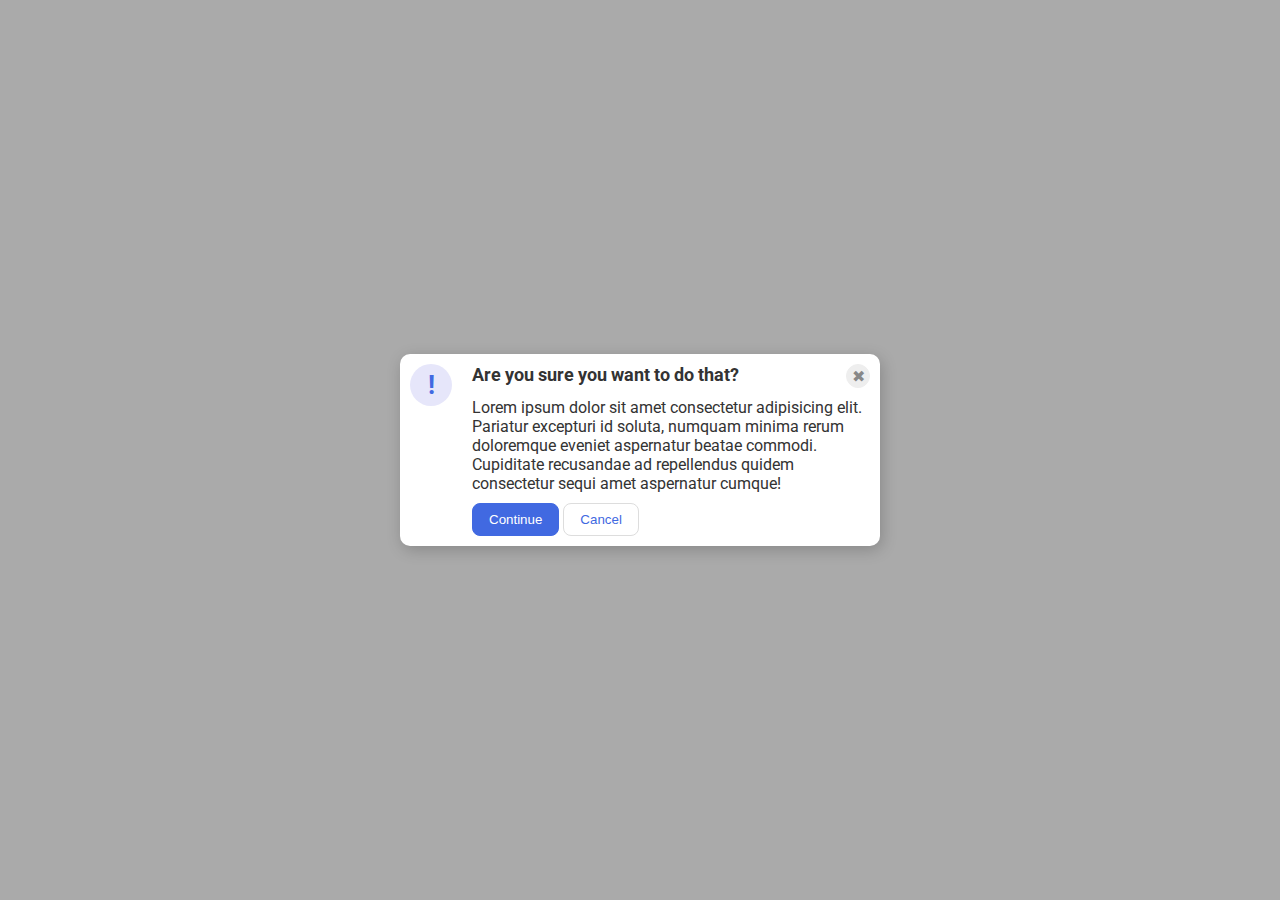
<file: foundations/flex/05-flex-modal/index.html>
<!DOCTYPE html>
<html lang="en">
  <head>
    <meta charset="UTF-8">
    <meta http-equiv="X-UA-Compatible" content="IE=edge">
    <meta name="viewport" content="width=device-width, initial-scale=1.0">
    <link rel="stylesheet" href="style.css">
    <title>Modal</title>
  </head>
  <body>
    <div class="modal">
      <div class="icon">!</div>
      <div class="content">
      <div class="top">
      <div class="header">Are you sure you want to do that?</div>
      <button class="close-button">✖</button>
      </div>
      <div class="text">Lorem ipsum dolor sit amet consectetur adipisicing elit. Pariatur excepturi id soluta, numquam minima rerum doloremque eveniet aspernatur beatae commodi. Cupiditate recusandae ad repellendus quidem consectetur sequi amet aspernatur cumque!</div>
      <button class="continue">Continue</button>
      <button class="cancel">Cancel</button>
      </div>
    </div>
  </body>
</html>
</file>
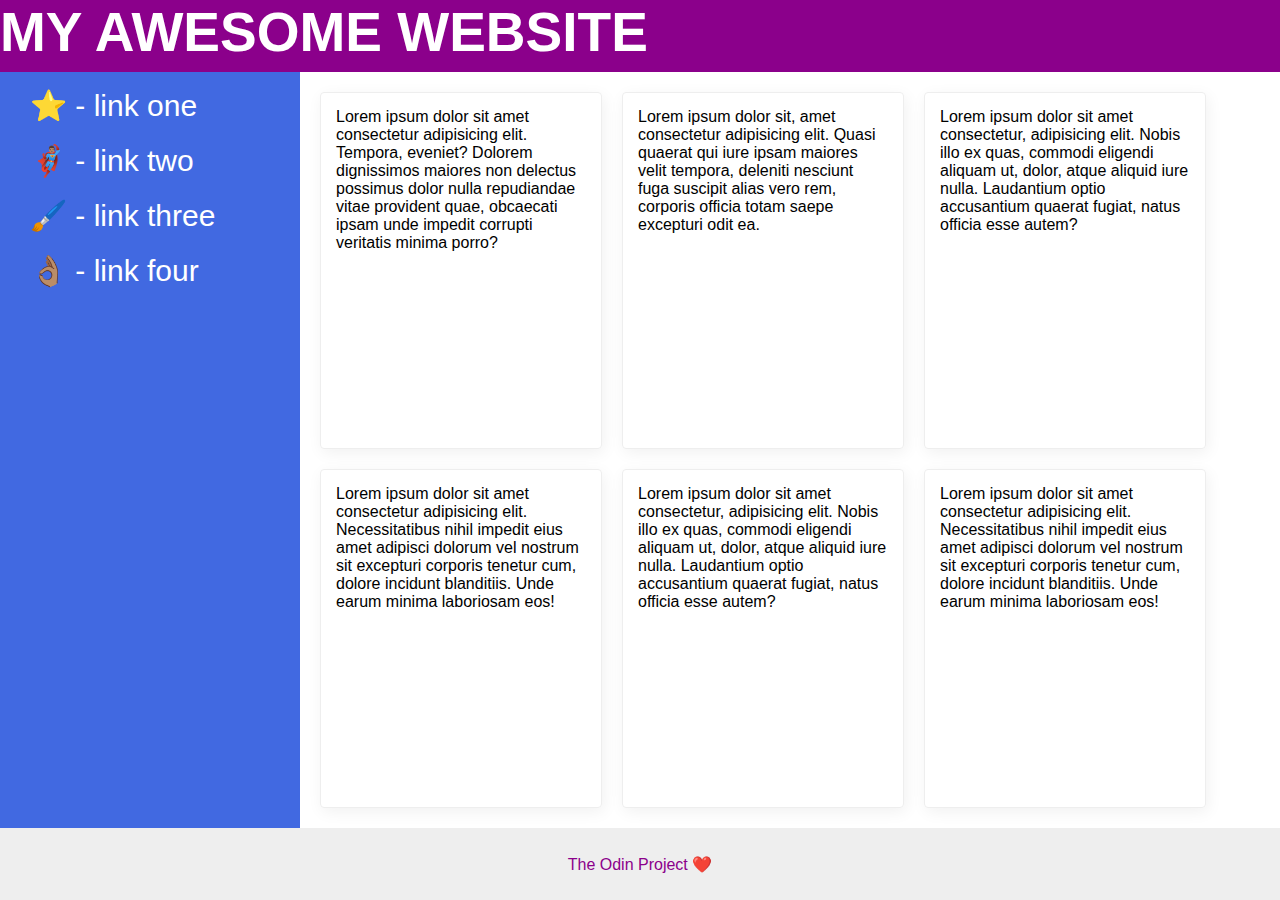
<file: foundations/flex/07-flex-layout-2/index.html>
<!DOCTYPE html>
<html lang="en">

<head>
  <meta charset="UTF-8">
  <meta http-equiv="X-UA-Compatible" content="IE=edge">
  <meta name="viewport" content="width=device-width, initial-scale=1.0">
  <title>The Holy Grail</title>
  <link rel="stylesheet" href="style.css">
</head>

<body>
  <div class="header">
    MY AWESOME WEBSITE
  </div>

  <div class="content">
    <div class="sidebar">
      <ul>
        <li><a href="#">⭐ - link one</a></li>
        <li><a href="#">🦸🏽‍♂️ - link two</a></li>
        <li><a href="#">🖌️ - link three</a></li>
        <li><a href="#">👌🏽 - link four</a></li>
      </ul>
    </div>

    <div class="cardholder">
      <div class="card">Lorem ipsum dolor sit amet consectetur adipisicing elit. Tempora, eveniet? Dolorem dignissimos
        maiores non delectus possimus dolor nulla repudiandae vitae provident quae, obcaecati ipsam unde impedit
        corrupti
        veritatis minima porro?</div>
      <div class="card">Lorem ipsum dolor sit, amet consectetur adipisicing elit. Quasi quaerat qui iure ipsam maiores
        velit tempora, deleniti nesciunt fuga suscipit alias vero rem, corporis officia totam saepe excepturi odit ea.
      </div>
      <div class="card">Lorem ipsum dolor sit amet consectetur, adipisicing elit. Nobis illo ex quas, commodi eligendi
        aliquam ut, dolor, atque aliquid iure nulla. Laudantium optio accusantium quaerat fugiat, natus officia esse
        autem?</div>
      <div class="card">Lorem ipsum dolor sit amet consectetur adipisicing elit. Necessitatibus nihil impedit eius amet
        adipisci dolorum vel nostrum sit excepturi corporis tenetur cum, dolore incidunt blanditiis. Unde earum minima
        laboriosam eos!</div>
      <div class="card">Lorem ipsum dolor sit amet consectetur, adipisicing elit. Nobis illo ex quas, commodi eligendi
        aliquam ut, dolor, atque aliquid iure nulla. Laudantium optio accusantium quaerat fugiat, natus officia esse
        autem?</div>
      <div class="card">Lorem ipsum dolor sit amet consectetur adipisicing elit. Necessitatibus nihil impedit eius amet
        adipisci dolorum vel nostrum sit excepturi corporis tenetur cum, dolore incidunt blanditiis. Unde earum minima
        laboriosam eos!</div>
    </div>
  </div>
  
  <div class="footer">
    The Odin Project ❤️
  </div>
</body>

</html>
</file>
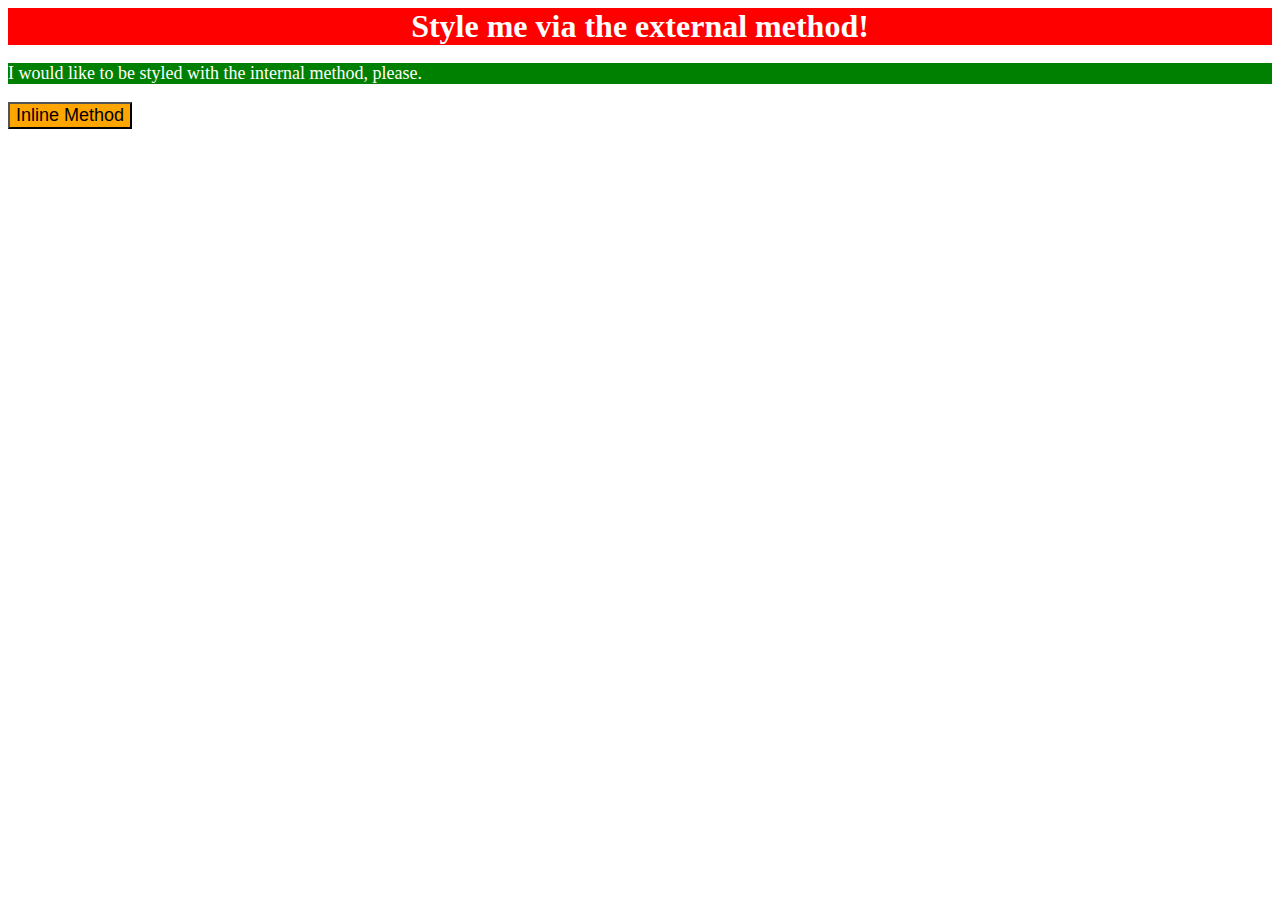
<file: foundations/intro-to-css/01-css-methods/index.html>
<!DOCTYPE html>
<html lang="en">
  <head>
    <meta charset="UTF-8">
    <meta http-equiv="X-UA-Compatible" content="IE=edge">
    <meta name="viewport" content="width=device-width, initial-scale=1.0">
    <title>Methods for Adding CSS</title>
    <link rel="stylesheet" href="style.css">
    <style>
      p {
        background-color: green;
        color:white;
        font-size: 18px;
      }
    </style>
  </head>
  <body>
    <div>Style me via the external method!</div>
    <p>I would like to be styled with the internal method, please.</p>
    <button style="background-color: orange; font-size:18px;">Inline Method</button>
  </body>
</html>
</file>
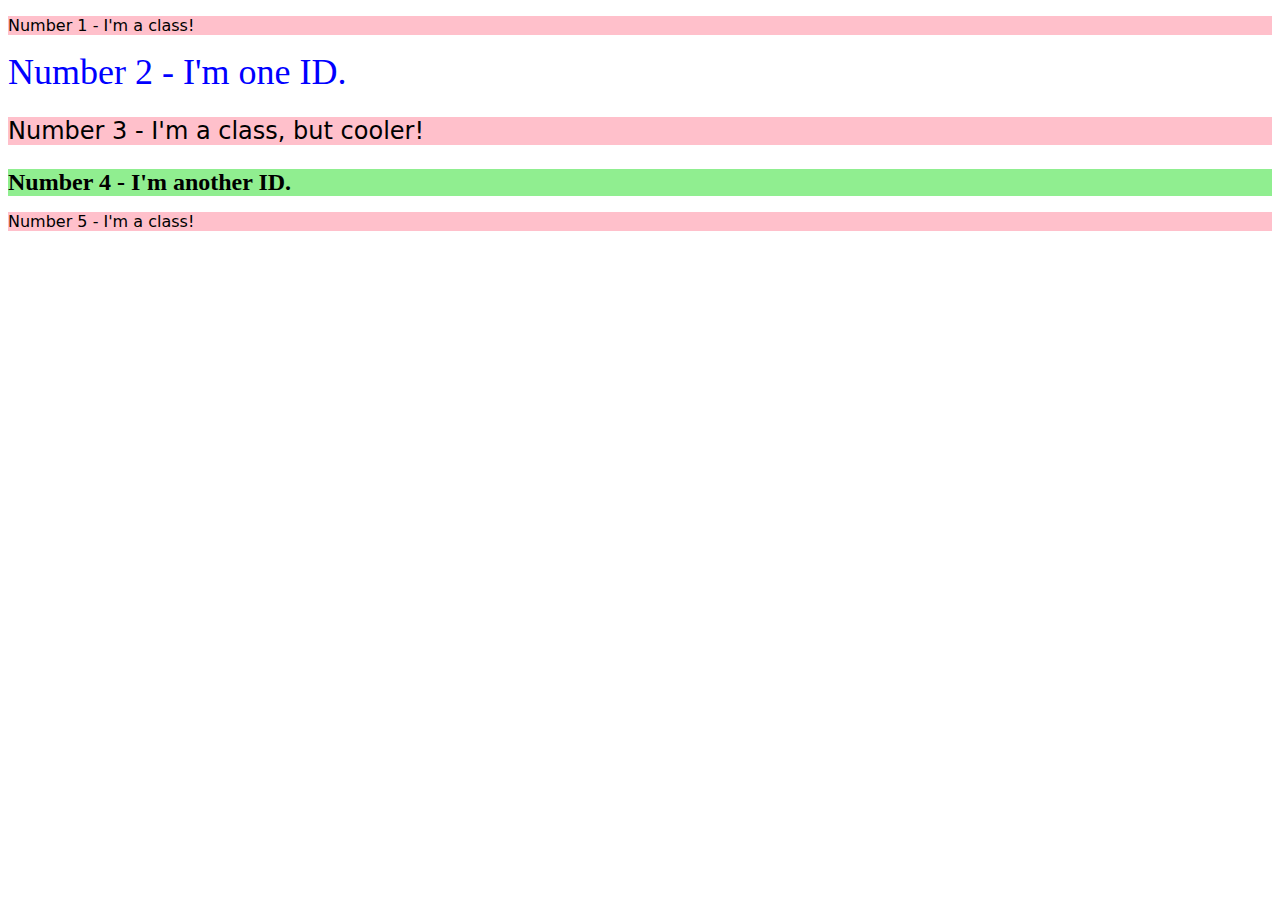
<file: foundations/intro-to-css/02-class-id-selectors/index.html>
<!DOCTYPE html>
<html lang="en">
  <head>
    <meta charset="UTF-8">
    <meta http-equiv="X-UA-Compatible" content="IE=edge">
    <meta name="viewport" content="width=device-width, initial-scale=1.0">
    <title>Class and ID Selectors</title>
    <link rel="stylesheet" href="style.css">
  </head>
  <body>
    <p class="odd">Number 1 - I'm a class!</p>
    <div id="second">Number 2 - I'm one ID.</div>
    <p class="odd extra">Number 3 - I'm a class, but cooler!</p>
    <div id="fourth">Number 4 - I'm another ID.</div>
    <p class="odd">Number 5 - I'm a class!</p>
  </body>
</html>
</file>
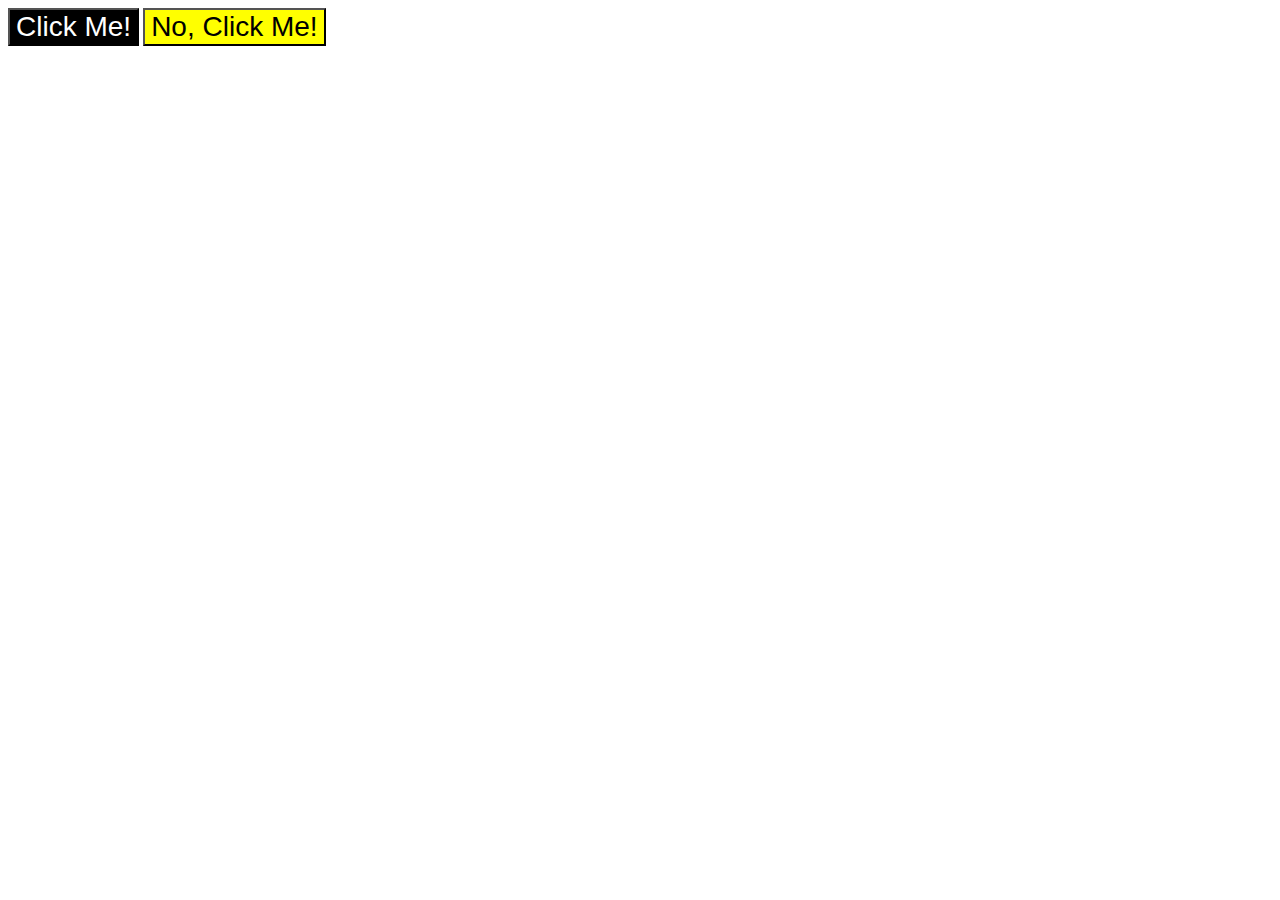
<file: foundations/intro-to-css/03-grouping-selectors/index.html>
<!DOCTYPE html>
<html lang="en">
  <head>
    <meta charset="UTF-8">
    <meta http-equiv="X-UA-Compatible" content="IE=edge">
    <meta name="viewport" content="width=device-width, initial-scale=1.0">
    <title>Grouping Selectors</title>
    <link rel="stylesheet" href="style.css">
  </head>
  <body>
    <button class="general first">Click Me!</button>
    <button class="general second">No, Click Me!</button>
  </body>
</html>
</file>
<file: foundations/flex/05-flex-modal/style.css>
@import url('https://fonts.googleapis.com/css2?family=Roboto:wght@400;700&display=swap');

html, body {
  height: 100%;
}

body {
  font-family: Roboto, sans-serif;
  margin: 0;
  background: #aaa;
  color: #333;
  /* I'll give you this one for free lol */
  display: flex;
  align-items: center;
  justify-content: center;
}

.modal {
  background: white;
  width: 480px;
  border-radius: 10px;
  box-shadow: 2px 4px 16px rgba(0,0,0,.2);
  display: flex;
}

.icon {
  color: royalblue;
  font-size: 26px;
  font-weight: 700;
  background: lavender;
  width: 42px;
  height: 42px;
  border-radius: 50%;
  display: flex;
  align-items: center;
  justify-content: center;
  flex-shrink: 0;
  margin: 10px;
}

.content {
  margin: 10px;
}

.top {
  display: flex;
  justify-content: space-between;
  font-size: 18px;
  font-weight: bold;
  margin-bottom: 10px;
}

.close-button {
  background: #eee;
  border-radius: 50%;
  color: #888;
  font-weight: 400;
  font-size: 16px;
  height: 24px;
  width: 24px;
  display: flex;
  align-items: center;
  justify-content: center;
  border: 1px solid #eee;
  padding: 0;
}

button {
  cursor: pointer;
  padding: 8px 16px;
  border-radius: 8px;
}

button.continue {
  background: royalblue;
  border: 1px solid royalblue;
  color: white;
  margin-top: 10px;
}

button.cancel {
  background: white;
  border: 1px solid #ddd;
  color: royalblue;
}
</file>
<file: foundations/flex/07-flex-layout-2/style.css>
body {
  font-family: -apple-system, BlinkMacSystemFont, 'Segoe UI', Roboto, Oxygen, Ubuntu, Cantarell, 'Open Sans', 'Helvetica Neue', sans-serif;
  margin: 0;
  min-height: 100vh;
  display: flex;
  flex-direction: column;
  justify-content: flex-start;
}

.header {
  height: 72px;
  background: darkmagenta;
  color: white;
  font-weight: bold;
  font-size: 55px;
}

.footer {
  height: 72px;
  background: #eee;
  color: darkmagenta;
  display: flex;
  justify-content: center;
  align-items: center;
}

.sidebar {
  width: 300px;
  flex: none;
  background: royalblue;
  box-sizing: border-box;
}

a {
  text-decoration: none;
  color: white;
  font-size: 30px;
}

ul {
  padding: 0;
  margin-left: 30px;
}

li {
  list-style: none;
  margin-bottom: 20px;
  padding: 0;
}

.card {
  border: 1px solid #eee;
  box-shadow: 2px 4px 16px rgba(0,0,0,.06);
  border-radius: 4px;
  width: 250px;
  /* margin: 30px; */
  padding: 15px;
}

.content {
  flex: auto;
  display: flex;
}

.cardholder {
  display: flex;
  flex-wrap: wrap;
  gap:20px;
  padding: 20px;
}
</file>
<file: foundations/intro-to-css/01-css-methods/style.css>
div {
    background-color: red;
    color: white;
    font-size:32px;
    text-align: center;
    font-weight: bold;
    
}
</file>
<file: foundations/intro-to-css/02-class-id-selectors/style.css>
.odd {
    background-color: pink;
    font-family: Verdana, "DejaVu Sans", sans-serif;

}

.odd.extra {
    font-size: 24px;
}

#second {
    color: blue;
    font-size: 36px;
}

#fourth { 
    background-color: lightgreen;
    font-size: 24px;
    font-weight: bold;
}
</file>
<file: foundations/intro-to-css/03-grouping-selectors/style.css>
.general {
    font-size: 28px;
    font-family: Helvetica, "Times New Roman", sans-serif;

}

.first {
    background-color: #000000;
    color: #ffffff;

}

.second {
    background-color: #ffff00;
}
</file>
